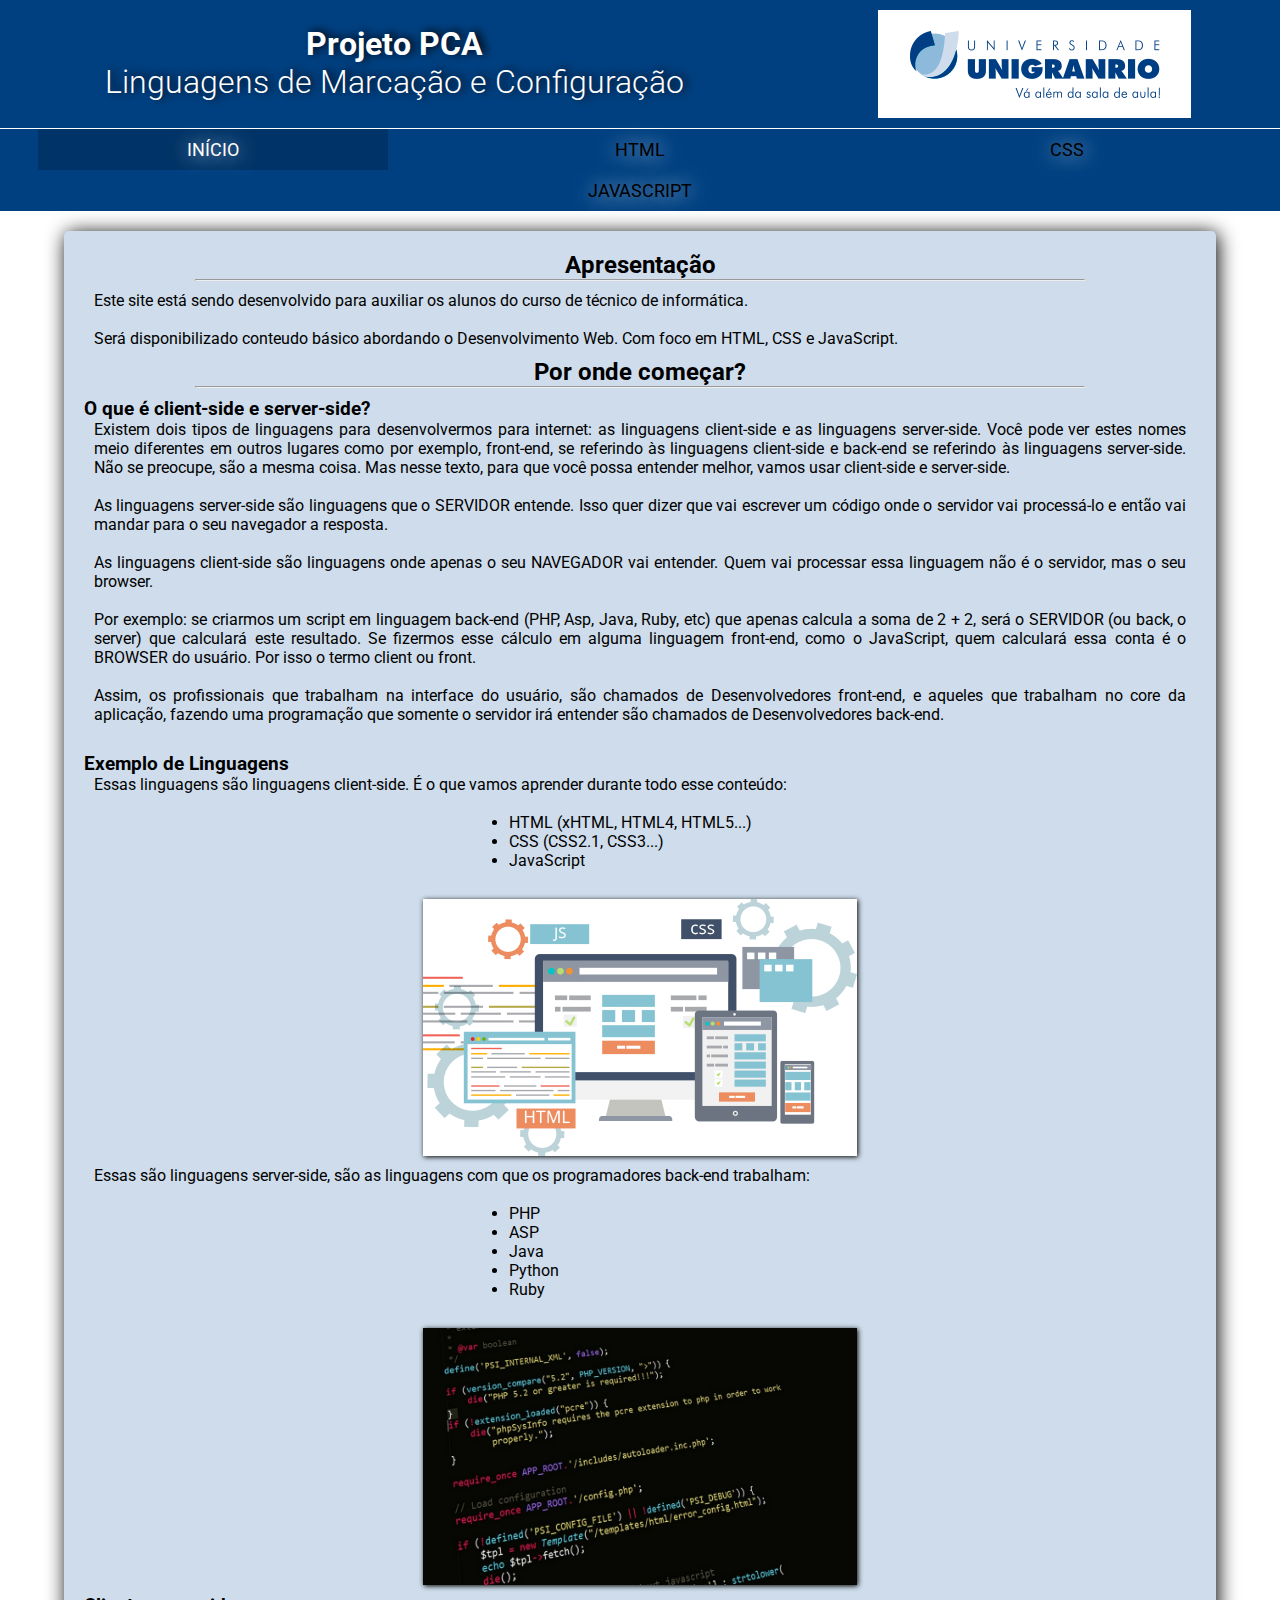
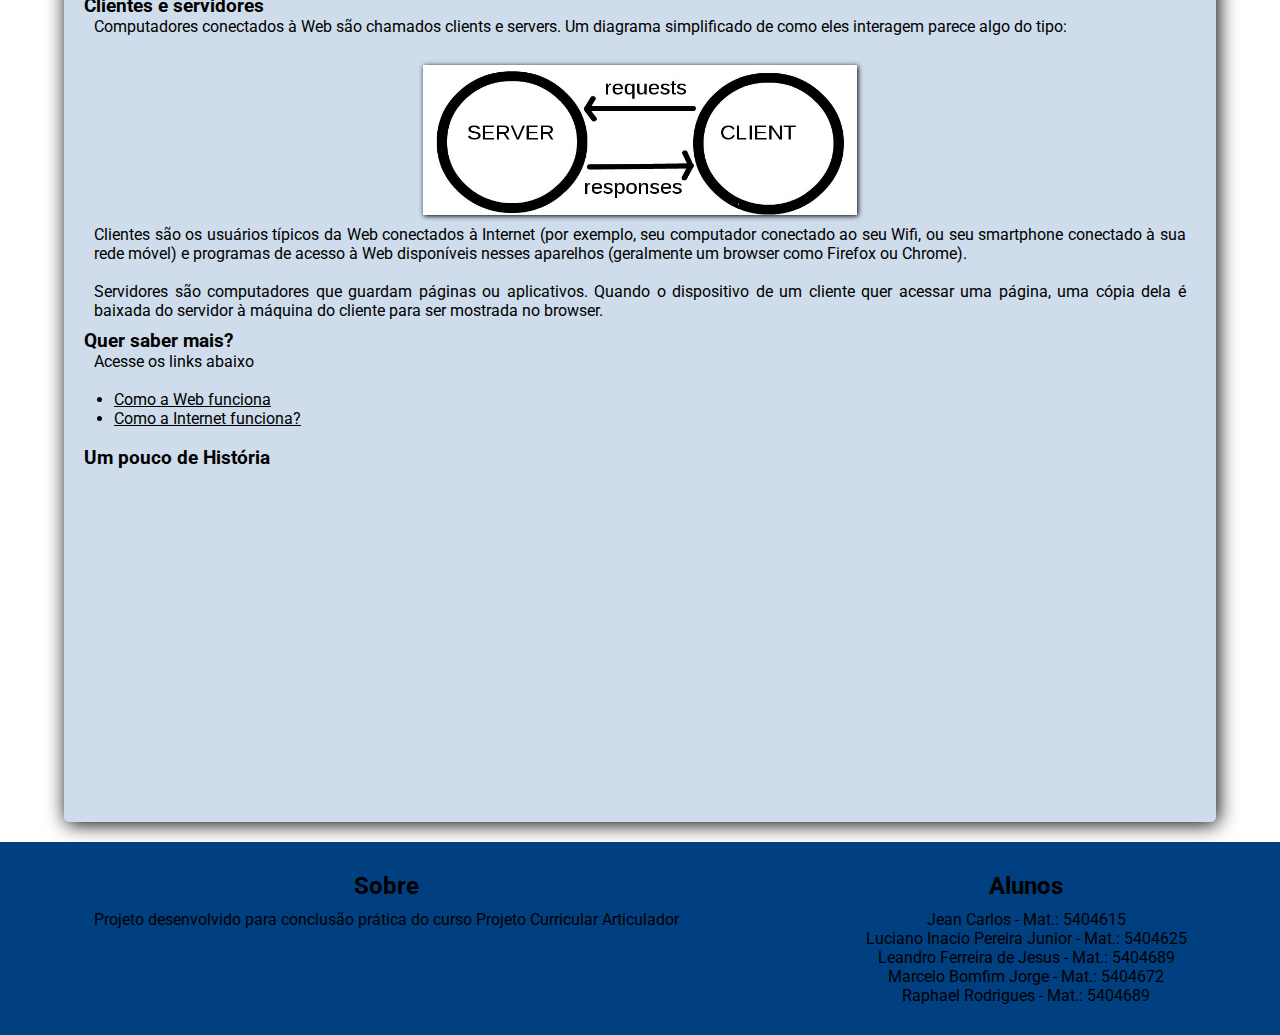
<file: index.html>
<!DOCTYPE html>
<html lang="en">
<head>
    <meta charset="UTF-8">
    <meta name="viewport" content="width=device-width, initial-scale=1.0">
    <title>Projeto PCA | Liguagens de Marcação e Configuração</title>
    <link href="https://fonts.googleapis.com/css?family=Roboto:300,400" rel="stylesheet">
    <link rel="stylesheet" href="css/style.css">
</head>
<body>
  <header>
    <div class="logo">
      <h1>Projeto PCA <br><span>Linguagens de Marcação e Configuração</span></h1>
      <img src="img/logo.png" alt="Logo Unigranrio">
    </div>
    <nav class="navegacao">
      <ul>
        <li><a href="index.html" class="ativo">Início</a></li>
        <li><a href="html.html">HTML</a></li>
        <li><a href="css.html">CSS</a></li>
        <li><a href="javascript.html">JavaScript</a></li>
      </ul>
    </nav>
  </header>
  <main>
    <section>
      <h2>Apresentação</h2>
      <hr>
      <p>Este site está sendo desenvolvido para auxiliar os alunos do curso de técnico de informática.</p><br>
      <p>Será disponibilizado conteudo básico abordando o Desenvolvimento Web. Com foco em HTML, CSS e JavaScript.</p>
    </section>
    <section>
      <h2>Por onde começar?</h2>
      <hr>
      <h3>O que é client-side e server-side?</h3>
      <p>Existem dois tipos de linguagens para desenvolvermos para internet: as linguagens client-side e as linguagens server-side. Você pode ver estes nomes meio diferentes em outros lugares como por exemplo, front-end, se referindo às linguagens client-side e back-end se referindo às linguagens server-side. Não se preocupe, são a mesma coisa. Mas nesse texto, para que você possa entender melhor, vamos usar client-side e server-side.</p><br>
      <p>As linguagens server-side são linguagens que o SERVIDOR entende. Isso quer dizer que vai escrever um código onde o servidor vai processá-lo e então vai mandar para o seu navegador a resposta.</p><br>
      <p>As linguagens client-side são linguagens onde apenas o seu NAVEGADOR vai entender. Quem vai processar essa linguagem não é o servidor, mas o seu browser.</p><br>
      <p>Por exemplo: se criarmos um script em linguagem back-end (PHP, Asp, Java, Ruby, etc) que apenas calcula a soma de 2 + 2, será o SERVIDOR (ou back, o server) que calculará este resultado. Se fizermos esse cálculo em alguma linguagem front-end, como o JavaScript, quem calculará essa conta é o BROWSER do usuário. Por isso o termo client ou front.</p><br>
      <p>Assim, os profissionais que trabalham na interface do usuário, são chamados de Desenvolvedores front-end, e aqueles que trabalham no core da aplicação, fazendo uma programação que somente o servidor irá entender são chamados de Desenvolvedores back-end.</p><br>
    </section>
    <section>
      <h3>Exemplo de Linguagens</h3>
      <p>Essas linguagens são linguagens client-side. É o que vamos aprender durante todo esse conteúdo:</p>
      <br>
      <ul>
        <li>HTML (xHTML, HTML4, HTML5...)</li>
        <li>CSS (CSS2.1, CSS3...)</li>
        <li>JavaScript</li>
      </ul>
      <br>
      <img src="img/front.jpg" alt="Front-end">
      <p>Essas são linguagens server-side, são as linguagens com que os programadores back-end trabalham:</p>
      <br>
      <ul>
        <li>PHP</li>
        <li>ASP</li>
        <li>Java</li>
        <li>Python</li>
        <li>Ruby</li>
      </ul>
      <br>
      <img src="img/backend.jpg" alt="Back-End PHP" width="434" height="257">
    </section>
    <section>
      <h3>Clientes e servidores</h3>
      <p>Computadores conectados à Web são chamados clients e servers. Um diagrama simplificado de como eles interagem parece algo do tipo:</p><br>
      <img src="img/Client-server.jpg" alt="Conexão cliente servidor" width="434" height="150">
      <p>Clientes são os usuários típicos da Web conectados à Internet (por exemplo, seu computador conectado ao seu Wifi, ou seu smartphone conectado à sua rede móvel) e programas de acesso à Web disponíveis nesses aparelhos (geralmente um browser como Firefox ou Chrome).</p><br>
      <p>Servidores são computadores que guardam páginas ou aplicativos. Quando o dispositivo de um cliente quer acessar uma página, uma cópia dela é baixada do servidor à máquina do cliente para ser mostrada no browser.</p>
    </section>
    <section class="dicas">
      <h3>Quer saber mais?</h3>
      <p>Acesse os links abaixo</p>
      <br>
      <ul>
        <li><a href="https://developer.mozilla.org/pt-BR/docs/Aprender/Getting_started_with_the_web/Como_a_Web_funciona" target="_blank">Como a Web funciona</a></li>
        <li><a href="https://developer.mozilla.org/pt-BR/docs/Learn/Common_questions/Como_a_internet_funciona">Como a Internet funciona?</a></li>
      </ul>
      <br>
      <h3>Um pouco de História</h3>
      <br>
      <div class="embed-youtube">
        <iframe width="420" height="300" src="https://www.youtube.com/embed/0nz-lcuv3TM" frameborder="0" allowfullscreen></iframe>
      </div>
      <p class="link-video"><a href="https://youtu.be/0nz-lcuv3TM">A guerra dos Navegadores</a></p>


    </section>
  </main>
  <footer>
    <div class="sobre">
      <h2>Sobre</h2>
      <p>Projeto desenvolvido para conclusão prática do curso Projeto Curricular Articulador</p>
    </div>
    <div class="alunos">
      <h2>Alunos</h2>
      <p>Jean Carlos - Mat.: 5404615</p>
      <p>Luciano Inacio Pereira Junior - Mat.: 5404625</p>
      <p>Leandro Ferreira de Jesus - Mat.: 5404689</p>
      <p>Marcelo Bomfim Jorge - Mat.: 5404672</p>
      <p>Raphael Rodrigues - Mat.: 5404689</p>
    </div>
  </footer>
</body>
</html>
</file>
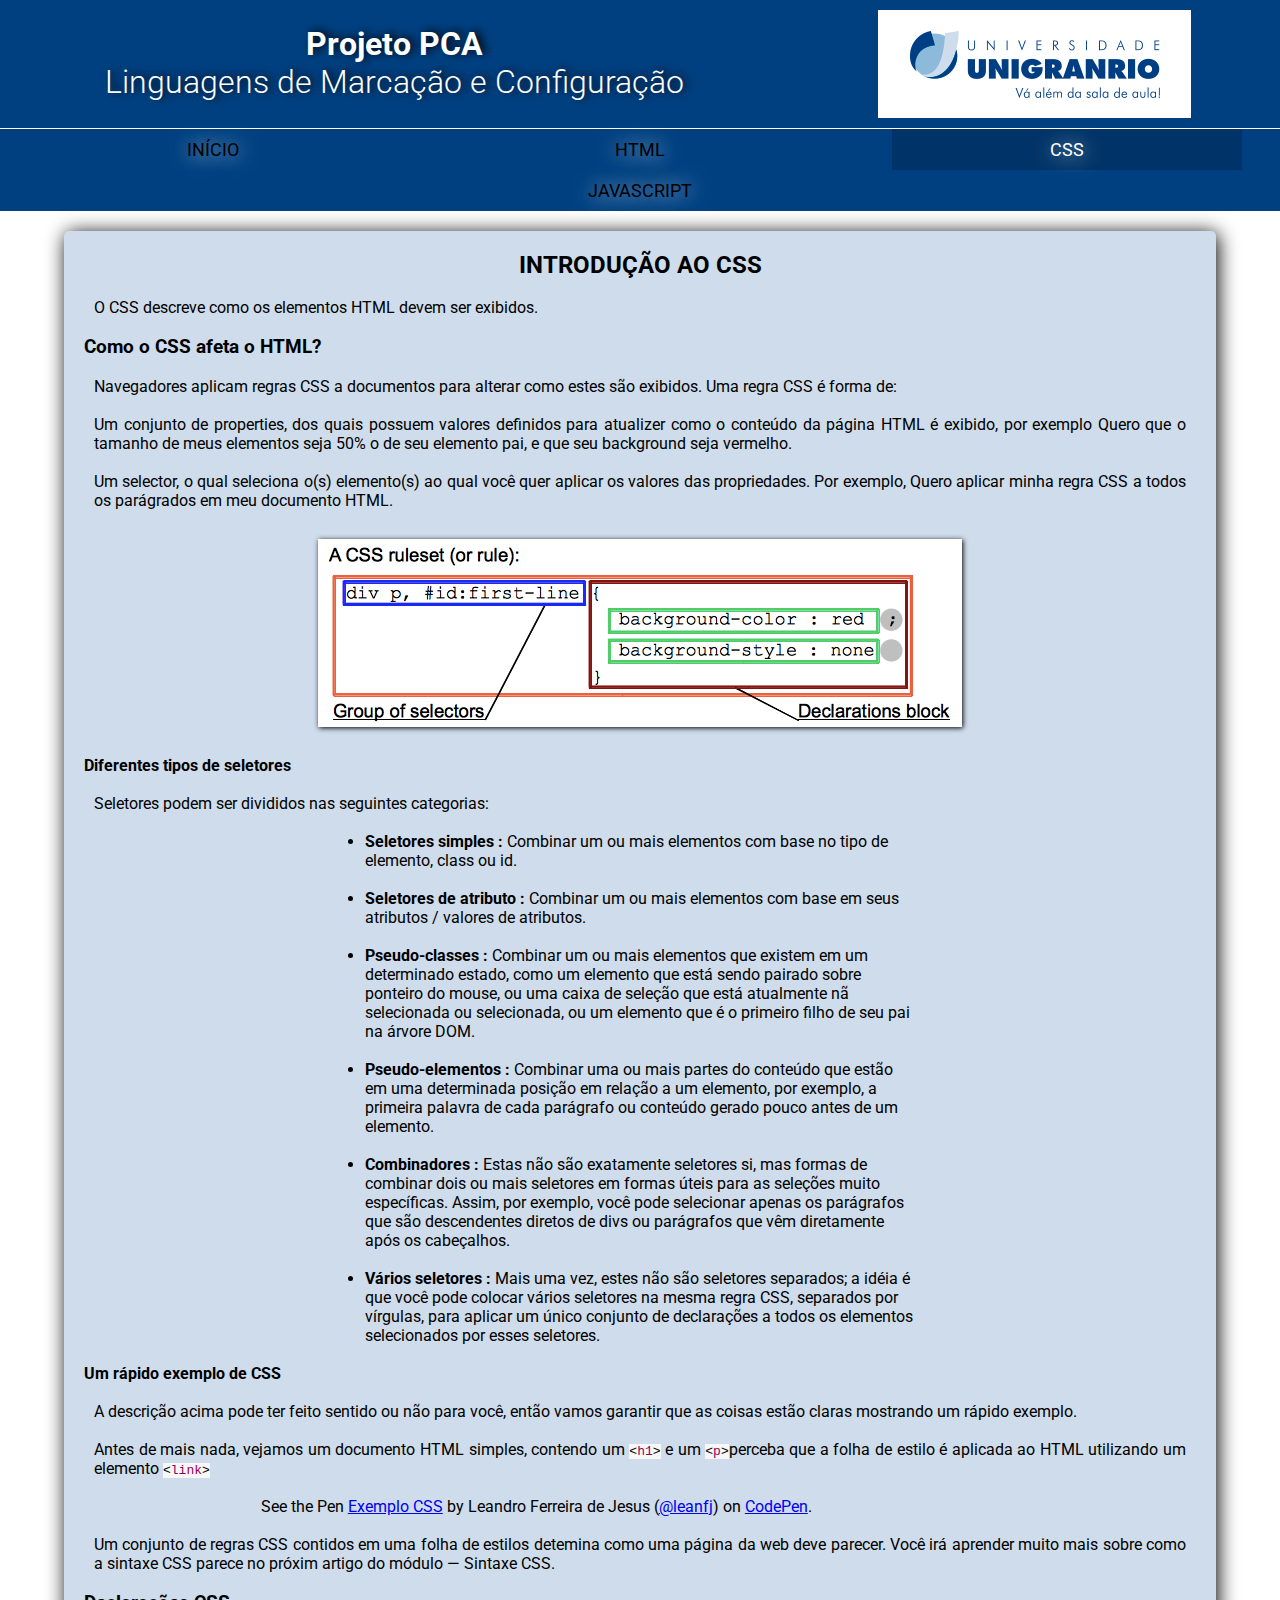
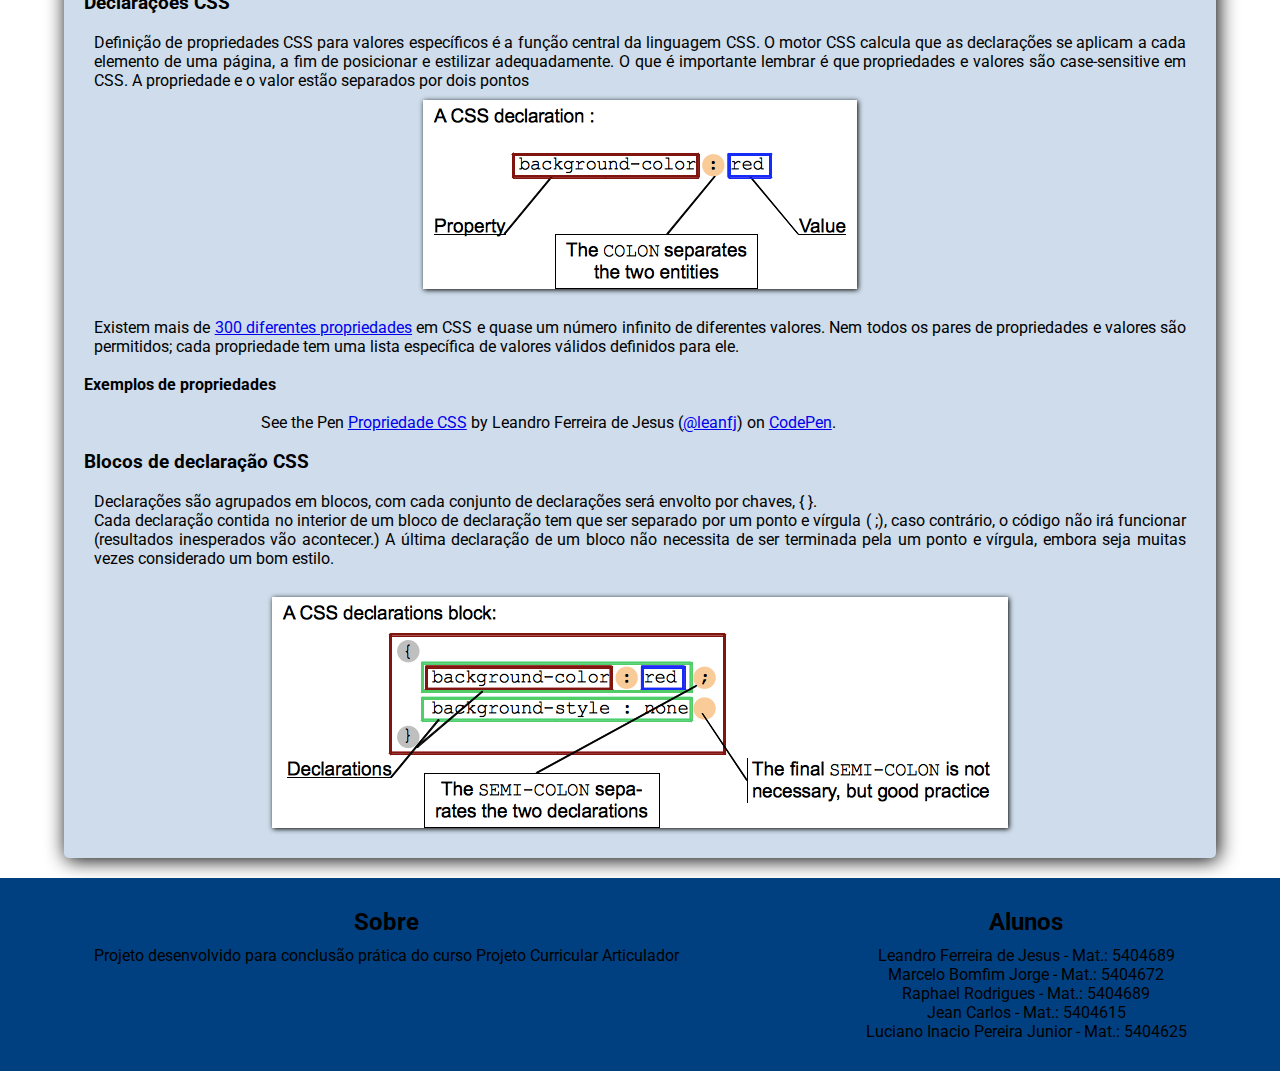
<file: css.html>
<!DOCTYPE html>
<html lang="en">
<head>
    <meta charset="UTF-8">
    <meta name="viewport" content="width=device-width, initial-scale=1.0">
    <title>Projeto PCA | Liguagens de Marcação e Configuração</title>
    <link href="https://fonts.googleapis.com/css?family=Roboto:300,400" rel="stylesheet">
    <link rel="stylesheet" href="css/style.css">
</head>
<body>
  <header>
    <div class="logo">
      <h1>Projeto PCA <br><span>Linguagens de Marcação e Configuração</span></h1>
      <img src="img/logo.png" alt="Logo Unigranrio">
    </div>
    <nav class="navegacao">
      <ul>
        <li><a href="index.html">Início</a></li>
        <li><a href="html.html">HTML</a></li>
        <li><a href="css.html" class="ativo">CSS</a></li>
        <li><a href="javascript.html">JavaScript</a></li>
      </ul>
    </nav>
  </header>
  <main>
    <!-- CONTEUDO DE CSS -->
    <section>
      <h2>INTRODUÇÃO AO CSS</h2>
      <br>
      <p>O CSS descreve como os elementos HTML devem ser exibidos.</p>
      <br>
      <h3>Como o CSS afeta o HTML?</h3>
      <br>
      <p>Navegadores aplicam regras CSS a documentos para alterar como estes são exibidos. Uma regra CSS é forma de:</p>
      <br>
      <p>Um conjunto de properties, dos quais possuem valores definidos para atualizer como o conteúdo da página HTML é exibido, por exemplo Quero que o tamanho de meus elementos seja 50% o de seu elemento pai, e que seu background seja vermelho.</p>
      <br>
      <p>Um selector, o qual seleciona o(s) elemento(s) ao qual você quer aplicar os valores das propriedades. Por exemplo, Quero aplicar minha regra CSS a todos os parágrados em meu documento HTML.</p>
      <br>
      <img src="img/css2.png" alt="">
      <br>
      <h4>Diferentes tipos de seletores</h4>
      <br>
      <p>Seletores podem ser divididos nas seguintes categorias:</p>
      <br>
      <ul class="lista-texto">
        <li><strong>Seletores simples :</strong> Combinar um ou mais elementos com base no tipo de elemento, class ou id.</li><br>
        <li><strong>Seletores de atributo :</strong> Combinar um ou mais elementos com base em seus atributos / valores de atributos.</li><br>
        <li><strong>Pseudo-classes :</strong> Combinar um ou mais elementos que existem em um determinado estado, como um elemento que está sendo pairado sobre ponteiro do mouse, ou uma caixa de seleção que está atualmente nã selecionada ou selecionada, ou um elemento que é o primeiro filho de seu pai na árvore DOM.</li><br>
        <li><strong>Pseudo-elementos :</strong> Combinar uma ou mais partes do conteúdo que estão em uma determinada posição em relação a um elemento, por exemplo, a primeira palavra de cada parágrafo ou conteúdo gerado pouco antes de um elemento.</li><br>
        <li><strong>Combinadores :</strong> Estas não são exatamente seletores si, mas formas de combinar dois ou mais seletores em formas úteis para as seleções muito específicas. Assim, por exemplo, você pode selecionar apenas os parágrafos que são descendentes diretos de divs ou parágrafos que vêm diretamente após os cabeçalhos.</li><br>
        <li><strong>Vários seletores :</strong> Mais uma vez, estes não são seletores separados; a idéia é que você pode colocar vários seletores na mesma regra CSS, separados por vírgulas, para aplicar um único conjunto de declarações a todos os elementos selecionados por esses seletores.</li>
      </ul>
      <br>
      <h4>Um rápido exemplo de CSS</h4>
      <br>
      <p>A descrição acima pode ter feito sentido ou não para você, então vamos garantir que as coisas estão claras mostrando um rápido exemplo.</p>
      <br>
      <p>Antes de mais nada, vejamos um documento HTML simples, contendo um <code><span><</span><span class="texto-tag">h1</span><span>></span></code> e um <code><span><</span><span class="texto-tag">p</span><span>></span></code>perceba que a folha de estilo é aplicada ao HTML utilizando um elemento <code><span><</span><span class="texto-tag">link</span><span>></span></code></p><br>
      <div class="embed-codepen">
        <p data-height="289" data-theme-id="0" data-slug-hash="WOGvme" data-default-tab="css,result" data-user="leanfj" data-embed-version="2" data-pen-title="Exemplo CSS" class="codepen">See the Pen <a href="https://codepen.io/leanfj/pen/WOGvme/">Exemplo CSS</a> by Leandro Ferreira de Jesus (<a href="https://codepen.io/leanfj">@leanfj</a>) on <a href="https://codepen.io">CodePen</a>.</p>
        <script async src="https://production-assets.codepen.io/assets/embed/ei.js"></script>
      </div>
      <br>
      <p>Um conjunto de regras CSS contidos em uma folha de estilos detemina como uma página da web deve parecer. Você irá aprender muito mais sobre como a sintaxe CSS parece no próxim artigo do módulo — Sintaxe CSS.</p>
      <br>
      <h3>Declarações CSS</h3>
      <br>
      <p>Definição de propriedades CSS para valores específicos é a função central da linguagem CSS. O motor CSS calcula que as declarações se aplicam a cada elemento de uma página, a fim de posicionar e estilizar adequadamente. O que é importante lembrar é que propriedades e valores são case-sensitive em CSS. A propriedade e o valor estão separados por dois pontos</p>
      <img src="img/css1.png" alt="">
      <br>
      <p>Existem mais de <a href="https://developer.mozilla.org/en-US/docs/Web/CSS/Reference">300 diferentes propriedades</a> em CSS e quase um número infinito de diferentes valores. Nem todos os pares de propriedades e valores são permitidos; cada propriedade tem uma lista específica de valores válidos definidos para ele.</p>
      <br>
      <h4>Exemplos de propriedades</h4>
      <br>
      <div class="embed-codepen">
        <p data-height="421" data-theme-id="0" data-slug-hash="awmvmq" data-default-tab="css,result" data-user="leanfj" data-embed-version="2" data-pen-title="Propriedade CSS" class="codepen">See the Pen <a href="https://codepen.io/leanfj/pen/awmvmq/">Propriedade CSS</a> by Leandro Ferreira de Jesus (<a href="https://codepen.io/leanfj">@leanfj</a>) on <a href="https://codepen.io">CodePen</a>.</p>
<script async src="https://production-assets.codepen.io/assets/embed/ei.js"></script>
      </div>
      <br>
      <h3>Blocos de declaração CSS</h3>
      <br>
      <p>Declarações são agrupados em blocos, com cada conjunto de declarações será envolto por chaves, { }.</p>
      <p>Cada declaração contida no interior de um bloco de declaração tem que ser separado por um ponto e vírgula ( ;), caso contrário, o código não irá funcionar (resultados inesperados vão acontecer.) A última declaração de um bloco não necessita de ser terminada pela um ponto e vírgula, embora seja muitas vezes considerado um bom estilo.</p>
      <br>
      <img src="img/css3.png" alt="">

    </section>
  </main>
  <footer>
    <div class="sobre">
      <h2>Sobre</h2>
      <p>Projeto desenvolvido para conclusão prática do curso Projeto Curricular Articulador</p>
    </div>
    <div class="alunos">
      <h2>Alunos</h2>
      <p>Leandro Ferreira de Jesus - Mat.: 5404689</p>
      <p>Marcelo Bomfim Jorge - Mat.: 5404672</p>
      <p>Raphael Rodrigues - Mat.: 5404689</p>
      <p>Jean Carlos - Mat.: 5404615</p>
      <p>Luciano Inacio Pereira Junior - Mat.: 5404625</p>
    </div>
  </footer>
</body>
</html>
</file>
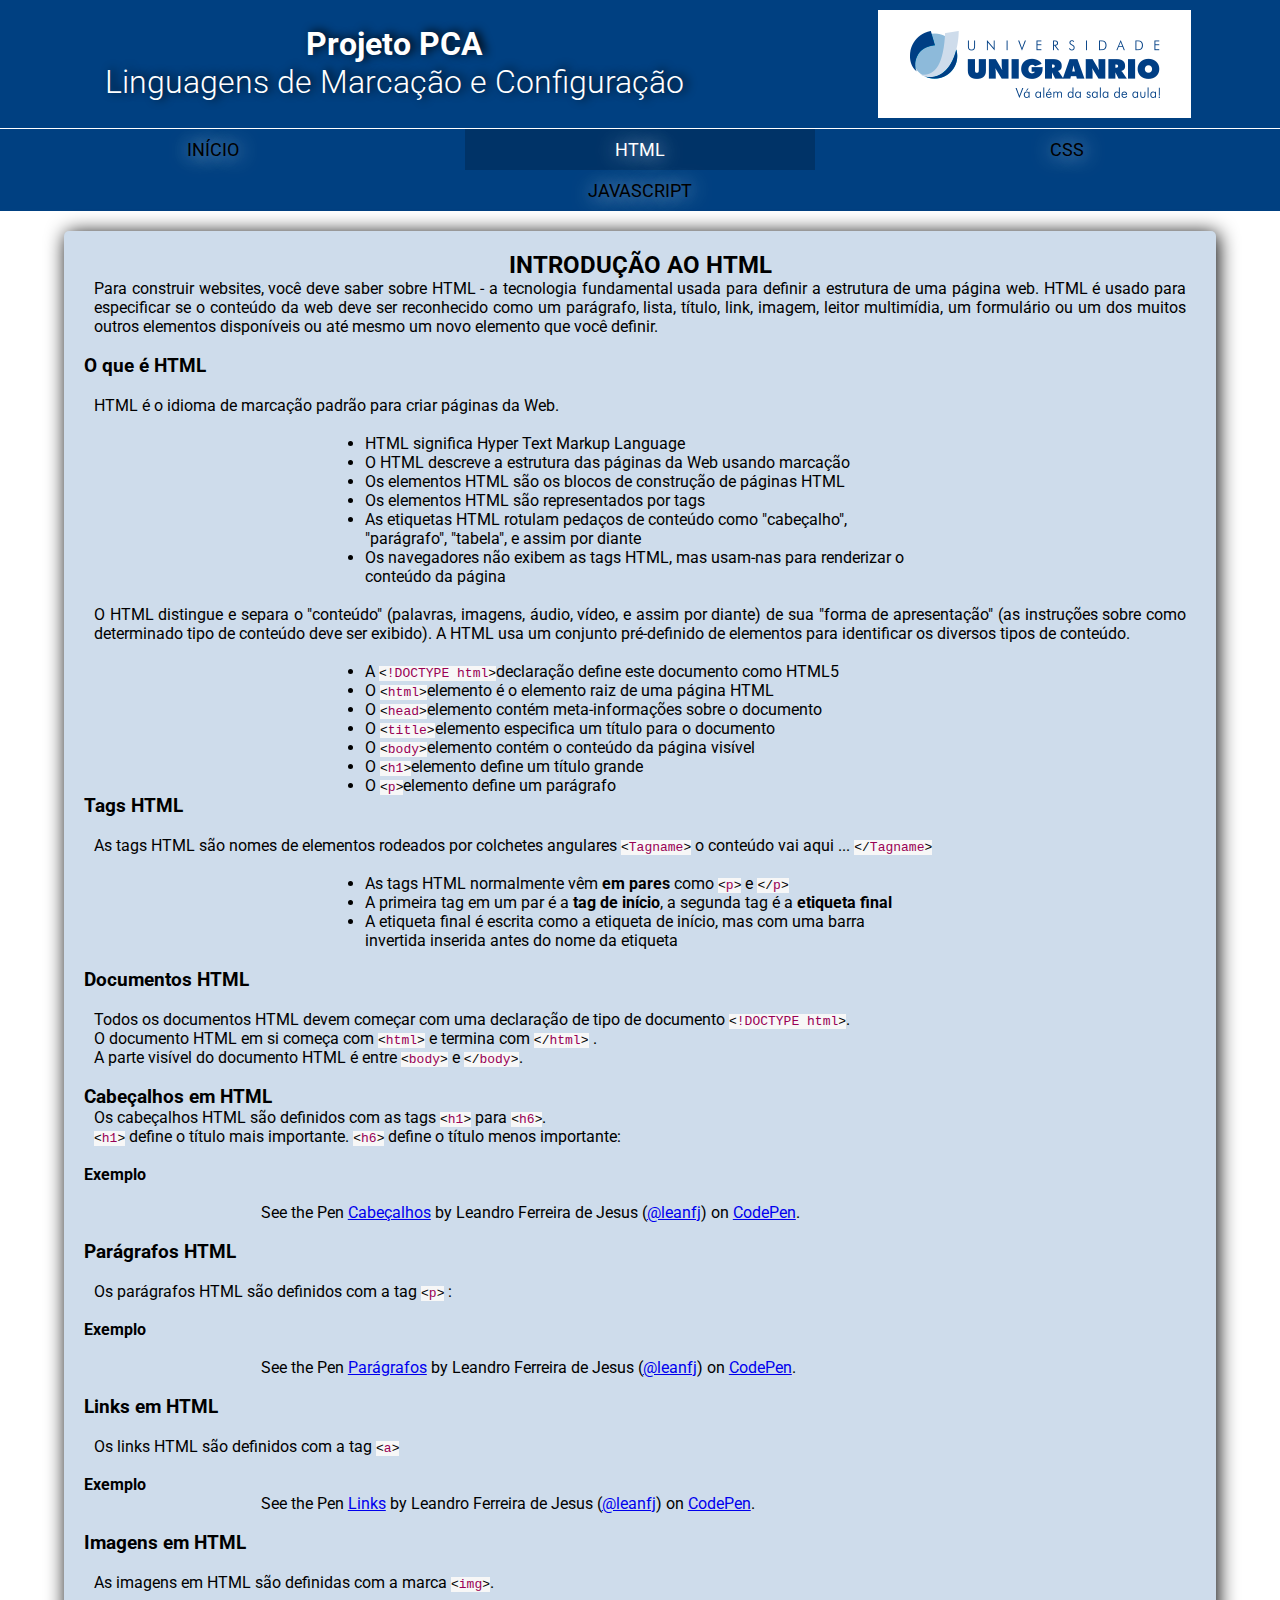
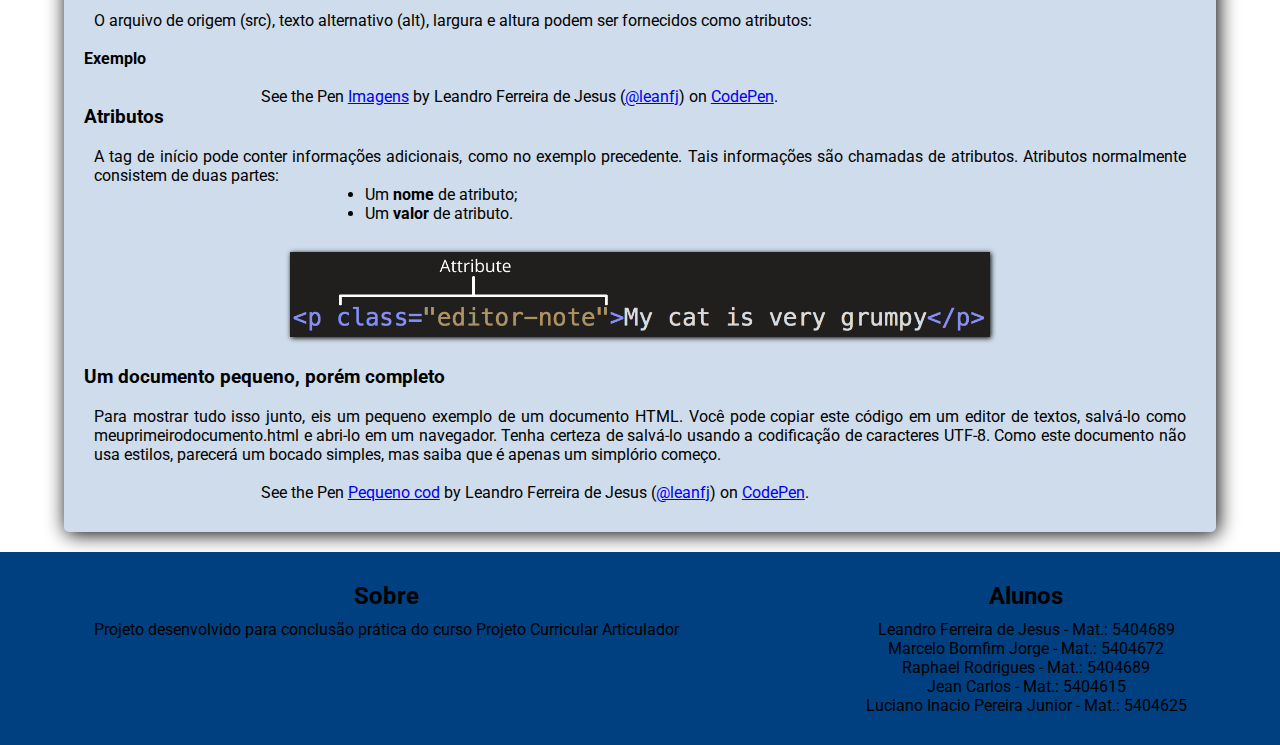
<file: html.html>
<!DOCTYPE html>
<html lang="en">
<head>
    <meta charset="UTF-8">
    <meta name="viewport" content="width=device-width, initial-scale=1.0">
    <title>Projeto PCA | Liguagens de Marcação e Configuração</title>
    <link href="https://fonts.googleapis.com/css?family=Roboto:300,400" rel="stylesheet">
    <link rel="stylesheet" href="css/style.css">
</head>
<body>
  <header>
    <div class="logo">
      <h1>Projeto PCA <br><span>Linguagens de Marcação e Configuração</span></h1>
      <img src="img/logo.png" alt="Logo Unigranrio">
    </div>
    <nav class="navegacao">
      <ul>
        <li><a href="index.html" >Início</a></li>
        <li><a href="html.html" class="ativo">HTML</a></li>
        <li><a href="css.html">CSS</a></li>
        <li><a href="javascript.html">JavaScript</a></li>
      </ul>
    </nav>
  </header>
  <main>
    <!-- CONTEUDO DE HTML -->
    <section>
      <h2>INTRODUÇÃO AO HTML</h2>
      <p>Para construir websites, você deve saber sobre HTML - a tecnologia fundamental usada para definir a estrutura de uma página web. HTML é usado para especificar se o conteúdo da web deve ser reconhecido como um parágrafo, lista, título, link, imagem, leitor multimídia, um formulário ou um dos muitos outros elementos disponíveis ou até mesmo um novo elemento que você definir.</p>
      <br>
      <h3>O que é HTML</h3>
      <br>
      <p>HTML é o idioma de marcação padrão para criar páginas da Web.</p>
      <br>
      <ul class="lista-texto">
        <li>HTML significa Hyper Text Markup Language</li>
        <li>O HTML descreve a estrutura das páginas da Web usando marcação</li>
        <li>Os elementos HTML são os blocos de construção de páginas HTML</li>
        <li>Os elementos HTML são representados por tags</li>
        <li>As etiquetas HTML rotulam pedaços de conteúdo como "cabeçalho", "parágrafo", "tabela", e assim por diante</li>
        <li>Os navegadores não exibem as tags HTML, mas usam-nas para renderizar o conteúdo da página</li>
      </ul>
      <br>
      <p>O HTML distingue e separa o "conteúdo" (palavras, imagens, áudio, vídeo, e assim por diante) de sua "forma de apresentação"  (as instruções sobre como determinado tipo de conteúdo deve ser exibido). A HTML usa um conjunto pré-definido de elementos para identificar os diversos tipos de conteúdo. </p>
      <br>
      <ul class="lista-texto">
        <li>A <code><span><</span><span class="texto-tag">!DOCTYPE html</span><span>></span></code>declaração define este documento como HTML5</li>
        <li>O <code><span><</span><span class="texto-tag">html</span><span>></span></code>elemento é o elemento raiz de uma página HTML</li>
        <li>O <code><span><</span><span class="texto-tag">head</span><span>></span></code>elemento contém meta-informações sobre o documento</li>
        <li>O <code><span><</span><span class="texto-tag">title</span><span>></span></code>elemento especifica um título para o documento</li>
        <li>O <code><span><</span><span class="texto-tag">body</span><span>></span></code>elemento contém o conteúdo da página visível</li>
        <li>O <code><span><</span><span class="texto-tag">h1</span><span>></span></code>elemento define um título grande</li>
        <li>O <code><span><</span><span class="texto-tag">p</span><span>></span></code>elemento define um parágrafo</li>
      </ul>

      <h3>Tags HTML</h3>
      <br>
      <p>As tags HTML são nomes de elementos rodeados por colchetes angulares
      <code><span><</span><span class="texto-tag">Tagname</span><span>></span></code> o conteúdo vai aqui ... <code><span><<span>/</span></span><span class="texto-tag">Tagname</span><span>></span></code></p>
      <br>
      <ul class="lista-texto">
        <li>As tags HTML normalmente vêm <strong>em pares</strong> como <code><span><</span><span class="texto-tag">p</span><span>></span></code> e <code><span><<span>/</span></span><span class="texto-tag">p</span><span>></span></code></li>
        <li>A primeira tag em um par é a <strong>tag de início</strong>, a segunda tag é a <strong>etiqueta final</strong></li>
        <li>A etiqueta final é escrita como a etiqueta de início, mas com uma barra invertida inserida antes do nome da etiqueta</li>
      </ul>
      <br>

      <h3>Documentos HTML</h3>
      <br>
      <p>Todos os documentos HTML devem começar com uma declaração de tipo de documento <code><span><</span><span class="texto-tag">!DOCTYPE html</span><span>></span></code>.</p>
      <p>O documento HTML em si começa com <code><span><</span><span class="texto-tag">html</span><span>></span></code> e termina com <code><span><<span>/</span></span><span class="texto-tag">html</span><span>></span></code> .</p>
      <p>A parte visível do documento HTML é entre <code><span><</span><span class="texto-tag">body</span><span>></span></code> e <code><span><<span>/</span></span><span class="texto-tag">body</span><span>></span></code>.</p>
      <br>
      <h3>Cabeçalhos em HTML</h3>
      <p>Os cabeçalhos HTML são definidos com as tags <code><span><</span><span class="texto-tag">h1</span><span>></span></code> para <code><span><</span><span class="texto-tag">h6</span><span>></span></code>.</p>
      <p><code><span><</span><span class="texto-tag">h1</span><span>></span></code> define o título mais importante. <code><span><</span><span class="texto-tag">h6</span><span>></span></code> define o título menos importante:</p>
      <br>
      <h4>Exemplo</h4>
      <br>
      <div class="embed-codepen">
        <p data-height="265" data-theme-id="0" data-slug-hash="eRdNZY" data-default-tab="html,result" data-user="leanfj" data-embed-version="2" data-pen-title="Cabeçalhos" class="codepen">See the Pen <a href="https://codepen.io/leanfj/pen/eRdNZY/">Cabeçalhos</a> by Leandro Ferreira de Jesus (<a href="https://codepen.io/leanfj">@leanfj</a>) on <a href="https://codepen.io">CodePen</a>.</p>
<script async src="https://production-assets.codepen.io/assets/embed/ei.js"></script>
      </div>
      <br>
      <h3>Parágrafos HTML</h3>
      <br>
      <p>Os parágrafos HTML são definidos com a tag <code><span><</span><span class="texto-tag">p</span><span>></span></code> :</p>
      <br>
      <h4>Exemplo</h4>
      <br>
      <div class="embed-codepen">
        <p data-height="265" data-theme-id="0" data-slug-hash="JJRdKR" data-default-tab="html,result" data-user="leanfj" data-embed-version="2" data-pen-title="Parágrafos" class="codepen">See the Pen <a href="https://codepen.io/leanfj/pen/JJRdKR/">Parágrafos</a> by Leandro Ferreira de Jesus (<a href="https://codepen.io/leanfj">@leanfj</a>) on <a href="https://codepen.io">CodePen</a>.</p>
<script async src="https://production-assets.codepen.io/assets/embed/ei.js"></script>
      </div>
      <br>
      <h3>Links em HTML</h3>
      <br>
      <p>Os links HTML são definidos com a tag <code><span><</span><span class="texto-tag">a</span><span>></span></code></p>
      <br>
      <h4>Exemplo</h4>
      <div class="embed-codepen">
        <p data-height="265" data-theme-id="0" data-slug-hash="BZLNLO" data-default-tab="html,result" data-user="leanfj" data-embed-version="2" data-pen-title="Links" class="codepen">See the Pen <a href="https://codepen.io/leanfj/pen/BZLNLO/">Links</a> by Leandro Ferreira de Jesus (<a href="https://codepen.io/leanfj">@leanfj</a>) on <a href="https://codepen.io">CodePen</a>.</p>
<script async src="https://production-assets.codepen.io/assets/embed/ei.js"></script>
      </div>
      <br>
      <h3>Imagens em HTML</h3>
      <br>
      <p>As imagens em HTML são definidas com a marca <code><span><</span><span class="texto-tag">img</span><span>></span></code>.</p>
      <br>
      <p>O arquivo de origem (src), texto alternativo (alt), largura e altura podem ser fornecidos como atributos:</p>
      <br>
      <h4>Exemplo</h4>
      <br>
      <div class="embed-codepen">
        <p data-height="265" data-theme-id="0" data-slug-hash="LLRVbW" data-default-tab="html,result" data-user="leanfj" data-embed-version="2" data-pen-title="Imagens" class="codepen">See the Pen <a href="https://codepen.io/leanfj/pen/LLRVbW/">Imagens</a> by Leandro Ferreira de Jesus (<a href="https://codepen.io/leanfj">@leanfj</a>) on <a href="https://codepen.io">CodePen</a>.</p>
<script async src="https://production-assets.codepen.io/assets/embed/ei.js"></script>
      </div>
      <h3>Atributos</h3>
      <br>
      <p>A tag de início pode conter informações adicionais, como no exemplo precedente. Tais informações são chamadas de atributos. Atributos normalmente consistem de duas partes:</p>
      <ul class="lista-texto">
        <li>Um <strong>nome</strong> de atributo;</li>
        <li>Um <strong>valor</strong> de atributo.</li>
      </ul>
      <br>
      <img src="img/atributo.png" alt="" width="700">
      <br>
      <h3>Um documento pequeno, porém completo</h3>
      <br>
      <p>Para mostrar tudo isso junto, eis um pequeno exemplo de um documento HTML. Você pode copiar este código em um editor de textos, salvá-lo como meuprimeirodocumento.html e abri-lo em um navegador. Tenha certeza de salvá-lo usando a codificação de caracteres UTF-8. Como este documento não usa estilos, parecerá um bocado simples, mas saiba que é apenas um simplório começo.</p>
      <br>
      <div class="embed-codepen">
        <p data-height="265" data-theme-id="0" data-slug-hash="MojwVw" data-default-tab="html,result" data-user="leanfj" data-embed-version="2" data-pen-title="Pequeno cod" class="codepen">See the Pen <a href="https://codepen.io/leanfj/pen/MojwVw/">Pequeno cod</a> by Leandro Ferreira de Jesus (<a href="https://codepen.io/leanfj">@leanfj</a>) on <a href="https://codepen.io">CodePen</a>.</p>
<script async src="https://production-assets.codepen.io/assets/embed/ei.js"></script>
      </div>

    </section>
  </main>
  <footer>
    <div class="sobre">
      <h2>Sobre</h2>
      <p>Projeto desenvolvido para conclusão prática do curso Projeto Curricular Articulador</p>
    </div>
    <div class="alunos">
      <h2>Alunos</h2>
      <p>Leandro Ferreira de Jesus - Mat.: 5404689</p>
      <p>Marcelo Bomfim Jorge - Mat.: 5404672</p>
      <p>Raphael Rodrigues - Mat.: 5404689</p>
      <p>Jean Carlos - Mat.: 5404615</p>
      <p>Luciano Inacio Pereira Junior - Mat.: 5404625</p>
    </div>
  </footer>
</body>
</html>
</file>
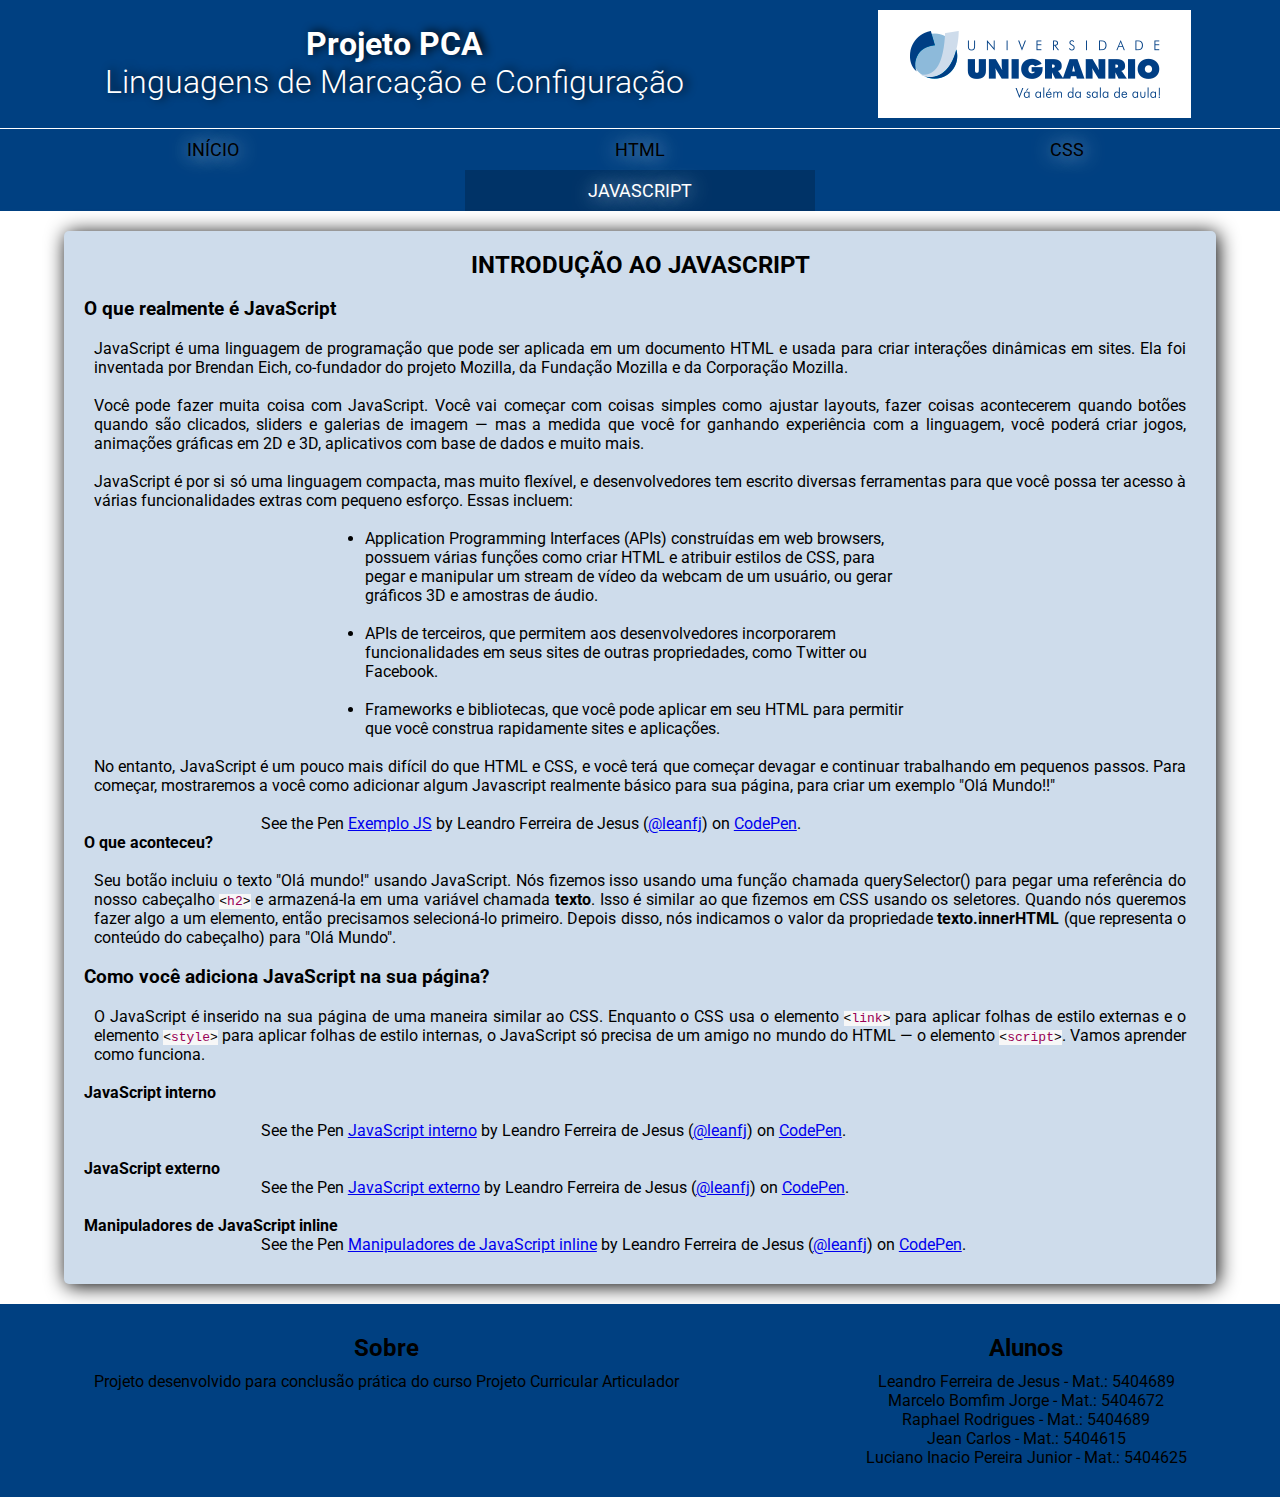
<file: javascript.html>
<!DOCTYPE html>
<html lang="en">
<head>
    <meta charset="UTF-8">
    <meta name="viewport" content="width=device-width, initial-scale=1.0">
    <title>Projeto PCA | Liguagens de Marcação e Configuração</title>
    <link href="https://fonts.googleapis.com/css?family=Roboto:300,400" rel="stylesheet">
    <link rel="stylesheet" href="css/style.css">
</head>
<body>
  <header>
    <div class="logo">
      <h1>Projeto PCA <br><span>Linguagens de Marcação e Configuração</span></h1>
      <img src="img/logo.png" alt="Logo Unigranrio">
    </div>
    <nav class="navegacao">
      <ul>
        <li><a href="index.html">Início</a></li>
        <li><a href="html.html">HTML</a></li>
        <li><a href="css.html">CSS</a></li>
        <li><a href="javascript.html" class="ativo">JavaScript</a></li>
      </ul>
    </nav>
  </header>
  <main>
    <!-- CONTEUDO DE JAVASCRIPT -->
    <section>
      <h2>INTRODUÇÃO AO JAVASCRIPT</h2>
      <br>
      <h3>O que realmente é JavaScript</h3>
      <br>
      <p>JavaScript é uma linguagem de programação que pode ser aplicada em um documento HTML e usada para criar interações dinâmicas em sites. Ela foi inventada por Brendan Eich, co-fundador do projeto Mozilla, da Fundação Mozilla e da Corporação Mozilla.</p>
      <br>
      <p>Você pode fazer muita coisa com JavaScript. Você vai começar com coisas simples como ajustar layouts, fazer coisas acontecerem quando botões quando são clicados, sliders e galerias de imagem — mas a medida que você for ganhando experiência com a linguagem, você poderá criar jogos, animações gráficas em 2D e 3D, aplicativos com base de dados e muito mais.</p>
      <br>
      <p>JavaScript é por si só uma linguagem compacta, mas muito flexível, e desenvolvedores tem escrito diversas ferramentas para que você possa ter acesso à várias funcionalidades extras com pequeno esforço. Essas incluem:</p>
      <br>
      <ul class="lista-texto">
        <li>Application Programming Interfaces (APIs) construídas em web browsers, possuem várias funções como criar HTML e atribuir estilos de CSS, para pegar e manipular um stream de vídeo da webcam de um usuário, ou gerar gráficos 3D e amostras de áudio.</li><br>
        <li>APIs de terceiros, que permitem aos desenvolvedores incorporarem funcionalidades em seus sites de outras propriedades, como Twitter ou Facebook.</li><br>
        <li>Frameworks e bibliotecas, que você pode aplicar em seu HTML para permitir que você construa rapidamente sites e aplicações.</li>
      </ul>
      <br>
      <p>No entanto, JavaScript é um pouco mais difícil do que HTML e CSS, e você terá que começar devagar e continuar trabalhando em pequenos passos. Para começar, mostraremos a você como adicionar algum Javascript realmente básico para sua página, para criar um exemplo "Olá Mundo!!"</p>
      <br>
      <div class="embed-codepen">
        <p data-height="258" data-theme-id="0" data-slug-hash="XgjmBE" data-default-tab="js,result" data-user="leanfj" data-embed-version="2" data-pen-title="Exemplo JS" class="codepen">See the Pen <a href="https://codepen.io/leanfj/pen/XgjmBE/">Exemplo JS</a> by Leandro Ferreira de Jesus (<a href="https://codepen.io/leanfj">@leanfj</a>) on <a href="https://codepen.io">CodePen</a>.</p>
<script async src="https://production-assets.codepen.io/assets/embed/ei.js"></script>
      </div>
      <h4>O que aconteceu?</h4>
      <br>
      <p>Seu botão incluiu o texto "Olá mundo!" usando JavaScript. Nós fizemos isso usando uma função chamada querySelector() para pegar uma referência do nosso cabeçalho <code><span><</span><span class="texto-tag">h2</span><span>></span></code> e armazená-la em uma variável chamada <strong>texto</strong>. Isso é similar ao que fizemos em CSS usando os seletores. Quando nós queremos fazer algo a um elemento, então precisamos selecioná-lo primeiro. Depois disso, nós indicamos o valor da propriedade <strong>texto.innerHTML</strong> (que representa o conteúdo do cabeçalho) para "Olá Mundo".</p>
      <br>
      <h3>Como você adiciona JavaScript na sua página?</h3>
      <br>
      <p>O JavaScript é inserido na sua página de uma maneira similar ao CSS. Enquanto o CSS usa o elemento <code><span><</span><span class="texto-tag">link</span><span>></span></code> para aplicar folhas de estilo externas e o elemento <code><span><</span><span class="texto-tag">style</span><span>></span></code> para aplicar folhas de estilo internas, o JavaScript só precisa de um amigo no mundo do HTML — o elemento <code><span><</span><span class="texto-tag">script</span><span>></span></code>. Vamos aprender como funciona.</p>
      <br>
      <h4>JavaScript interno</h4>
      <br>
      <div class="embed-codepen">
        <p data-height="581" data-theme-id="0" data-slug-hash="ZypbPr" data-default-tab="html,result" data-user="leanfj" data-embed-version="2" data-pen-title="JavaScript interno" class="codepen">See the Pen <a href="https://codepen.io/leanfj/pen/ZypbPr/">JavaScript interno</a> by Leandro Ferreira de Jesus (<a href="https://codepen.io/leanfj">@leanfj</a>) on <a href="https://codepen.io">CodePen</a>.</p>
<script async src="https://production-assets.codepen.io/assets/embed/ei.js"></script>
      </div>
      <br>
      <h4>JavaScript externo</h4>
      <div class="embed-codepen">
        <p data-height="253" data-theme-id="0" data-slug-hash="OgRyYX" data-default-tab="html" data-user="leanfj" data-embed-version="2" data-pen-title="JavaScript externo" class="codepen">See the Pen <a href="https://codepen.io/leanfj/pen/OgRyYX/">JavaScript externo</a> by Leandro Ferreira de Jesus (<a href="https://codepen.io/leanfj">@leanfj</a>) on <a href="https://codepen.io">CodePen</a>.</p>
<script async src="https://production-assets.codepen.io/assets/embed/ei.js"></script>
      </div>
      <br>
      <h4>Manipuladores de JavaScript inline</h4>
      <div class="embed-codepen">
        <p data-height="265" data-theme-id="0" data-slug-hash="gRwaNP" data-default-tab="html,result" data-user="leanfj" data-embed-version="2" data-pen-title="Manipuladores de JavaScript inline" class="codepen">See the Pen <a href="https://codepen.io/leanfj/pen/gRwaNP/">Manipuladores de JavaScript inline</a> by Leandro Ferreira de Jesus (<a href="https://codepen.io/leanfj">@leanfj</a>) on <a href="https://codepen.io">CodePen</a>.</p>
<script async src="https://production-assets.codepen.io/assets/embed/ei.js"></script>
      </div>
    </section>

  </main>
  <footer>
    <div class="sobre">
      <h2>Sobre</h2>
      <p>Projeto desenvolvido para conclusão prática do curso Projeto Curricular Articulador</p>
    </div>
    <div class="alunos">
      <h2>Alunos</h2>
      <p>Leandro Ferreira de Jesus - Mat.: 5404689</p>
      <p>Marcelo Bomfim Jorge - Mat.: 5404672</p>
      <p>Raphael Rodrigues - Mat.: 5404689</p>
      <p>Jean Carlos - Mat.: 5404615</p>
      <p>Luciano Inacio Pereira Junior - Mat.: 5404625</p>
    </div>
  </footer>
  <script type="text/javascript">
    function exemploFuncao() {
      alert("Isso ja é JS");
    }
  </script>
</body>
</html>
</file>
<file: css/style.css>
/*RESET*/
* {
  padding: 0;
  margin: 0;
  box-sizing: border-box;
}
/*GERAL*/
html {
  font-family: 'Roboto', sans-serif;
}
li a {
  text-decoration: none;
  color: #000;
}
.container {
  width: 65%;
  margin: 0 auto;
}
.ativo {
  background-color: rgba(0, 0, 0, 0.2);
  color: #fff;
}
code {
  font-family: monospace;
  background-color: #f7f7f7;
  width: 100%;
}
.texto-tag {
  color: #905;
}

/*HEADER*/
header {
  background-color: #004081;
}
.logo {
  display: flex;
  justify-content: space-around;
  flex-wrap: wrap;
  text-align: center;
}
.logo h1 {
  padding: 15px;
  margin-top: 10px;
  color: #fff;
  text-shadow: 4px -1px 10px #000;
}
.logo h1 span {
  font-weight: 300;
}
.logo img {
  background-color: #fff;
  padding: 14px;
  margin: 10px 0;
}
.navegacao ul {
  display: flex;
  justify-content: space-around;
  flex-wrap: wrap;
  border-top: 1px solid #fff;
}
.navegacao ul li {
  list-style: none;
  width: 350px;
}
.navegacao ul li a {
  display: inline-block;
  width: 100%;
  padding: 10px;
  text-align: center;
  font-size: 18px;
  text-transform: uppercase;
  text-shadow: 1px 1px 20px rgb(206, 220, 235);
  transition: all .2s;
}
.navegacao ul li a:hover {
  background-color: rgba(0, 0, 0, 0.2);
  color: #fff;
}

/*MAIN*/
main {
  max-width: 90%;
  margin: 20px auto;
  padding: 20px;
  background-color: #CEDCEB;
  border-radius: 5px;
  box-shadow: 2px 2px 20px #000;
}
main section {
  margin-bottom: 10px;
}
main section p {
  padding: 0 10px;
  text-align: justify;
}
section h2 {
  text-align: center;
}
section h2+hr {
  width: 80%;
  margin: 0 auto;
  margin-bottom: 10px;
}
section h3{

}
section ul {
  display: block;
  max-width: 262px;
  margin: 0 auto;
}
section img {
  display: block;
  max-width: 100%;
  margin: 10px auto;
  box-shadow: 1px 1px 5px #000;
}
.dicas ul {
  width: 100%;
  margin-left: 30px;
}
.dicas ul li a {
  text-decoration: underline;
}
/*CONTEUDO HTML*/

.lista-texto {
  max-width: 550px;
}
.embed-codepen {
  width: 70%;
  margin: 0 auto;
}
.embed-youtube {
  margin: 0 auto;
  width: 420px;
}
.link-video {
  display: none;
}
@media screen and (max-width: 500px) {
  .embed-youtube {
    display: none;
  }
  .link-video {
    display: block;
  }

}


/*FOOTER*/
footer {
  background-color: #004081;
  display: flex;
  justify-content: space-around;
  flex-wrap: wrap;
}
.sobre {
  text-align: center;
  padding: 30px;
}
.sobre h2 {
  margin-bottom: 10px;
}
.alunos {
  text-align: center;
  padding: 30px;
}
.alunos h2 {
  margin-bottom: 10px;
}
</file>
